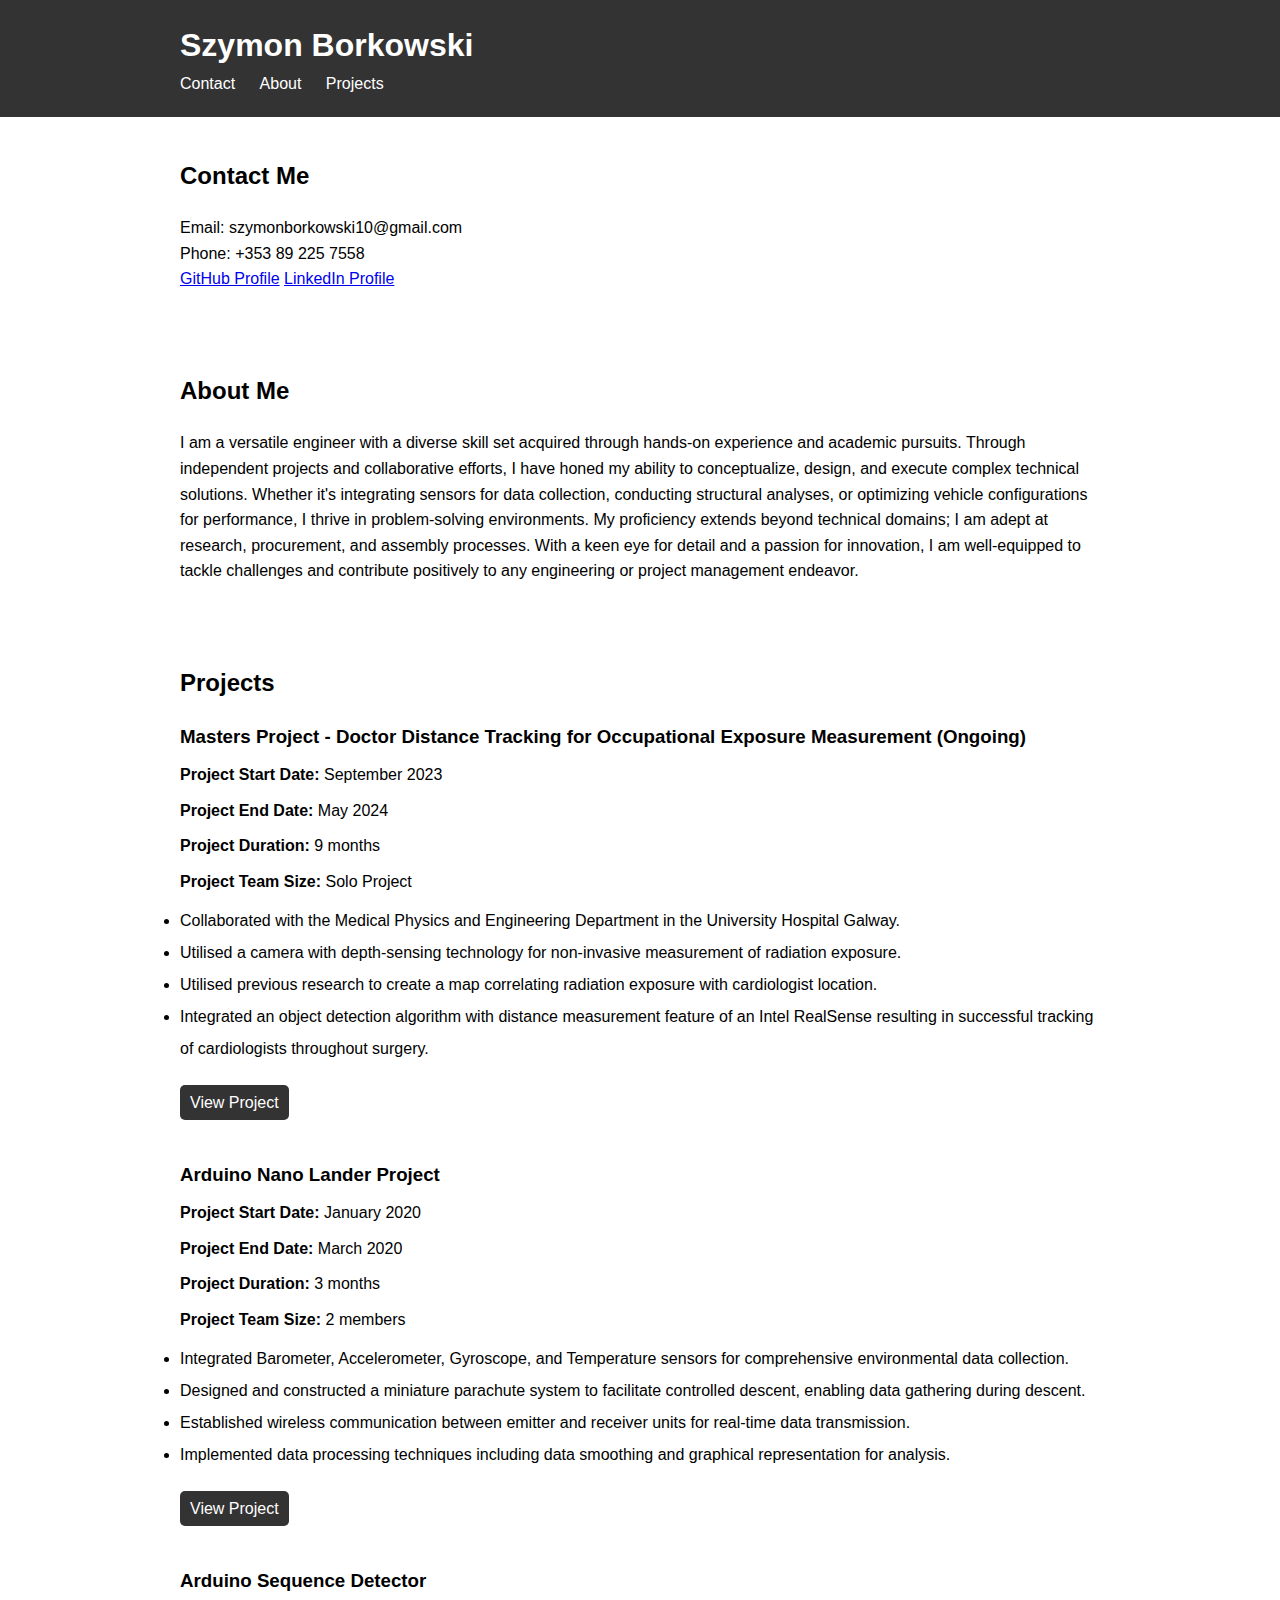
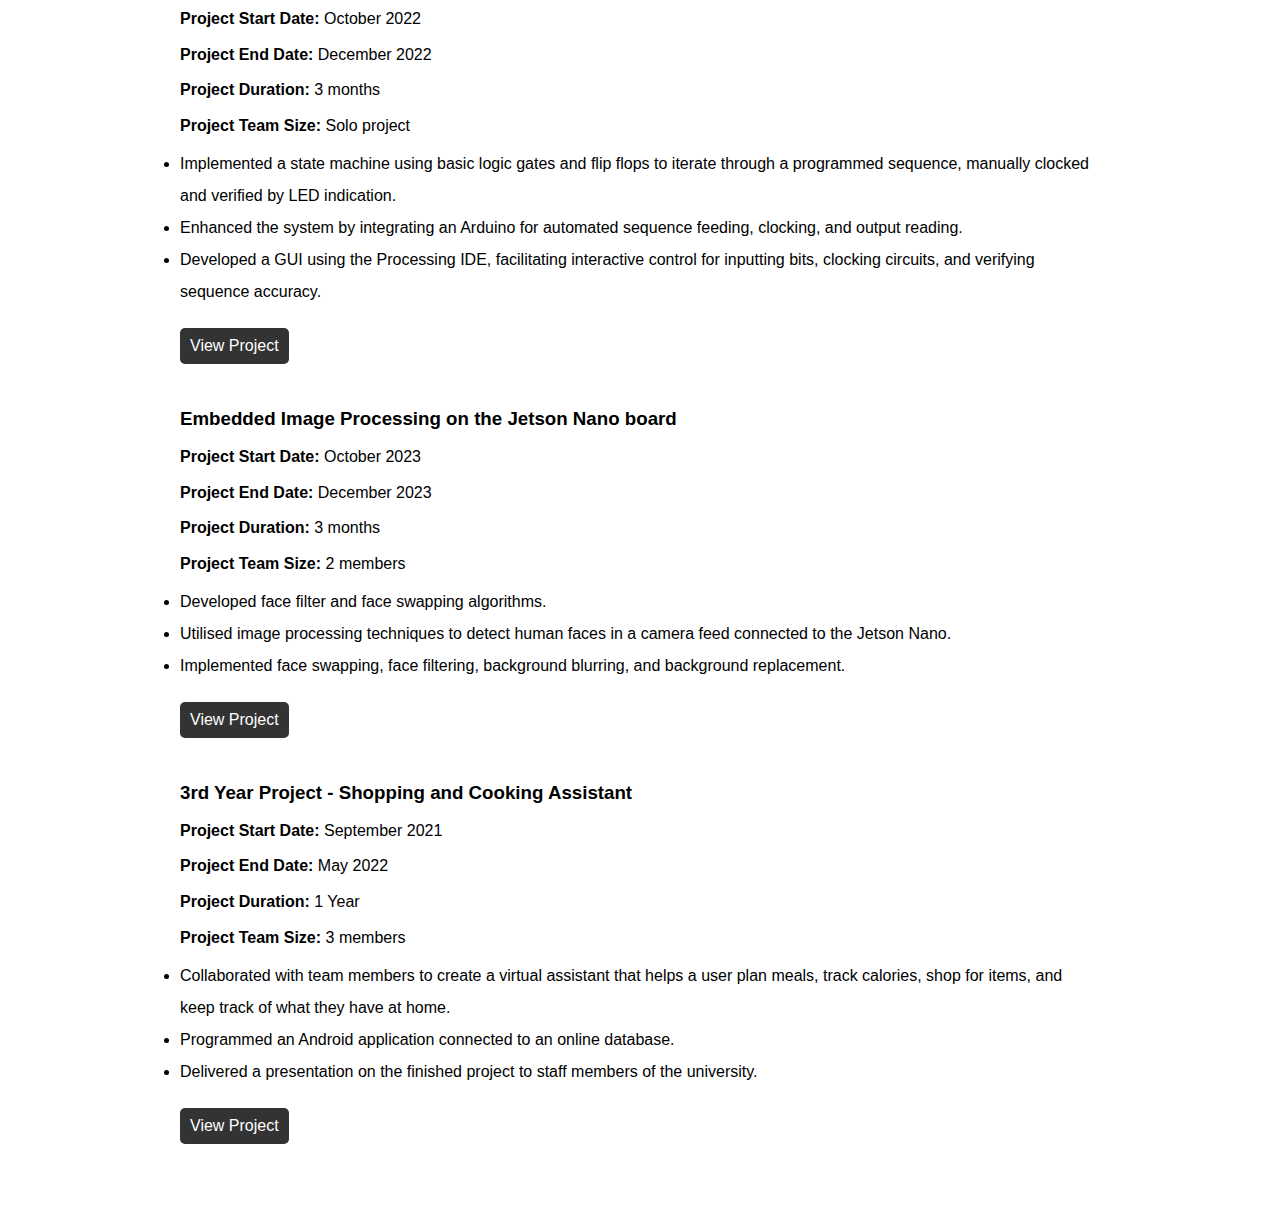
<file: index.html>
<!DOCTYPE html>
<html lang="en">
<head>
  <meta charset="UTF-8">
  <meta name="viewport" content="width=device-width, initial-scale=1.0">
  <title>Szymon Borkowski - CV</title>
  <link rel="stylesheet" href="styles.css">
</head>

<body>
  <header>
    <div class="container">
      <h1>Szymon Borkowski</h1>
      <nav>
        <ul>
          <li><a href="#contact">Contact</a></li>
          <li><a href="#about">About</a></li>
          <li><a href="#projects">Projects</a></li>
        </ul>
      </nav>
    </div>
  </header>

  <section id="contact">
    <div class="container">
      <h2>Contact Me</h2>
      <p>Email: szymonborkowski10@gmail.com</p>
      <p>Phone: +353 89 225 7558</p>
      <a href="https://github.com/szymonborkowski">GitHub Profile</a>
      <a href="https://www.linkedin.com/in/szymonborkowski/">LinkedIn Profile</a>
    </div>
  </section>

  <section id="about">
    <div class="container">
      <h2>About Me</h2>
      <p>
        I am a versatile engineer with a diverse skill set acquired through hands-on experience and academic pursuits.
        Through independent projects and collaborative efforts, I have honed my ability to conceptualize, design, and execute complex technical solutions. 
        Whether it's integrating sensors for data collection, conducting structural analyses, or optimizing vehicle configurations for performance, I thrive in problem-solving environments.
        My proficiency extends beyond technical domains; I am adept at research, procurement, and assembly processes.
        With a keen eye for detail and a passion for innovation, I am well-equipped to tackle challenges and contribute positively to any engineering or project management endeavor.
      </p>
    </div>
  </section>

  <section id="projects">
    <div class="container">
      <h2>Projects</h2>
      <div class="project">
        <h3>Masters Project - Doctor Distance Tracking for Occupational Exposure Measurement (Ongoing)</h3>
        <p><strong>Project Start Date:</strong> September 2023</p>
        <p><strong>Project End Date:</strong> May 2024</p>
        <p><strong>Project Duration:</strong> 9 months</p>
        <p><strong>Project Team Size:</strong> Solo Project</p>
        <ul>
          <li>Collaborated with the Medical Physics and Engineering Department in the University Hospital Galway.</li>
          <li>Utilised a camera with depth-sensing technology for non-invasive measurement of radiation exposure.</li>
          <li>Utilised previous research to create a map correlating radiation exposure with cardiologist location.</li>
          <li>Integrated an object detection algorithm with distance measurement feature of an Intel RealSense resulting in successful tracking of cardiologists throughout surgery.</li>
        </ul>        
        <a href="htmlprojects/mastersproject.html">View Project</a>
      </div>
      
      <div class="project">
        <h3>Arduino Nano Lander Project</h3>
        <p><strong>Project Start Date:</strong> January 2020</p>
        <p><strong>Project End Date:</strong> March 2020</p>
        <p><strong>Project Duration:</strong> 3 months</p>
        <p><strong>Project Team Size:</strong> 2 members</p>
        <ul>
          <li>Integrated Barometer, Accelerometer, Gyroscope, and Temperature sensors for comprehensive environmental data collection.</li>
          <li>Designed and constructed a miniature parachute system to facilitate controlled descent, enabling data gathering during descent.</li>
          <li>Established wireless communication between emitter and receiver units for real-time data transmission.</li>
          <li>Implemented data processing techniques including data smoothing and graphical representation for analysis.</li>
        </ul>        
        <a href="#">View Project</a>
      </div>

      <div class="project">
        <h3>Arduino Sequence Detector</h3>
        <p><strong>Project Start Date:</strong> October 2022</p>
        <p><strong>Project End Date:</strong> December 2022</p>
        <p><strong>Project Duration:</strong> 3 months</p>
        <p><strong>Project Team Size:</strong> Solo project </p>
        <ul>
          <li>Implemented a state machine using basic logic gates and flip flops to iterate through a programmed sequence, manually clocked and verified by LED indication.</li>
          <li>Enhanced the system by integrating an Arduino for automated sequence feeding, clocking, and output reading.</li>
          <li>Developed a GUI using the Processing IDE, facilitating interactive control for inputting bits, clocking circuits, and verifying sequence accuracy.</li>
        </ul>
        <a href="#">View Project</a>
      </div>

      <div class="project">
        <h3>Embedded Image Processing on the Jetson Nano board</h3>
        <p><strong>Project Start Date:</strong> October 2023</p>
        <p><strong>Project End Date:</strong> December 2023</p>
        <p><strong>Project Duration:</strong> 3 months</p>
        <p><strong>Project Team Size:</strong> 2 members </p>
        <ul>
          <li>Developed face filter and face swapping algorithms.</li>
          <li>Utilised image processing techniques to detect human faces in a camera feed connected to the Jetson Nano.</li>
          <li>Implemented face swapping, face filtering, background blurring, and background replacement.</li>
        </ul>
        <a href="#">View Project</a>
      </div>

      <div class="project">
        <h3>3rd Year Project - Shopping and Cooking Assistant </h3>
        <p><strong>Project Start Date:</strong> September 2021 </p>
        <p><strong>Project End Date:</strong> May 2022 </p>
        <p><strong>Project Duration:</strong> 1 Year </p>
        <p><strong>Project Team Size:</strong> 3 members </p>
        <ul>
          <li>Collaborated with team members to create a virtual assistant that helps a user plan meals, track calories, shop for items, and keep track of what they have at home.</li>
          <li>Programmed an Android application connected to an online database.</li>
          <li>Delivered a presentation on the finished project to staff members of the university.</li>
        </ul>
        <a href="htmlprojects/thirdyearproject.html">View Project</a>
      </div>

    </div>
  </section>

  <script src="script.js"></script>
</body>
</html>
</file>
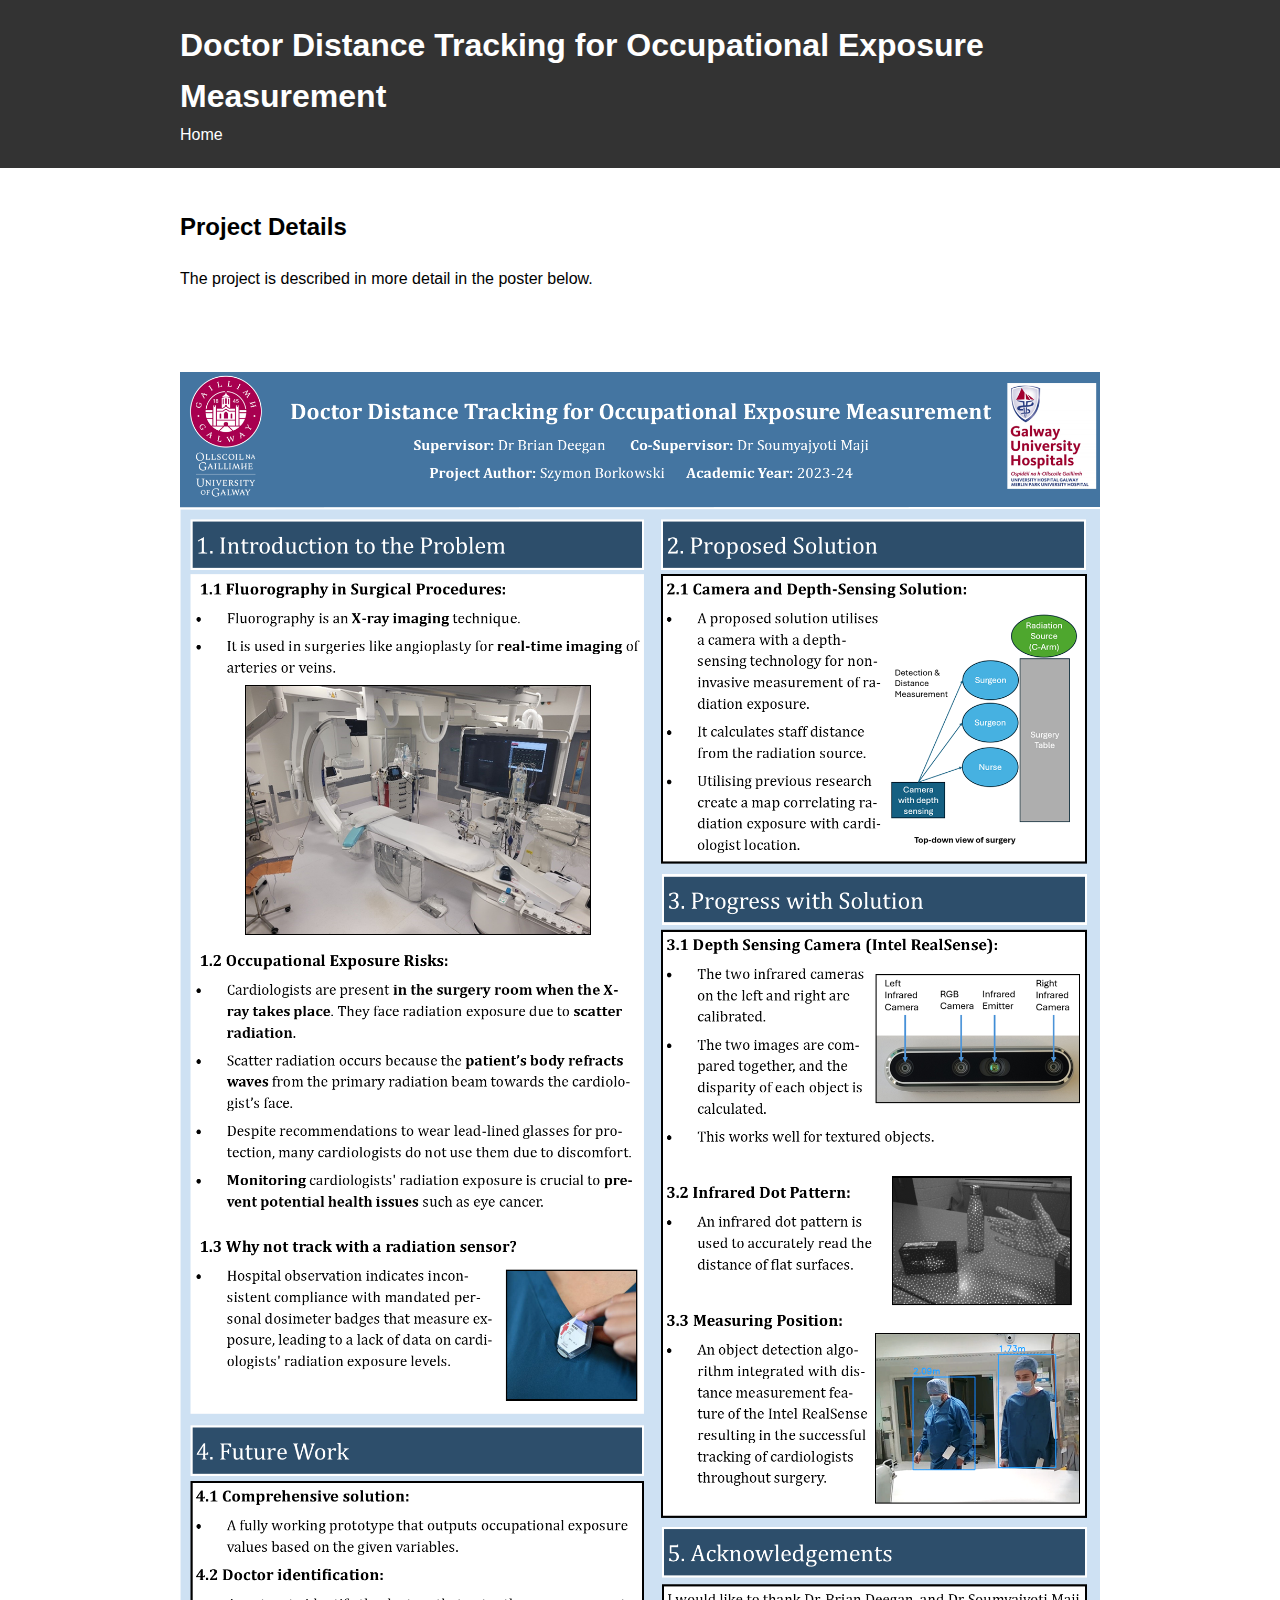
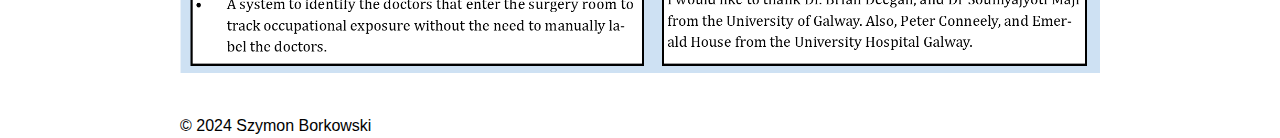
<file: htmlprojects/mastersproject.html>
<!DOCTYPE html>
<html lang="en">
<head>
  <meta charset="UTF-8">
  <meta name="viewport" content="width=device-width, initial-scale=1.0">
  <title>Masters Project</title>
  <link rel="stylesheet" href="../styles.css">
</head>

<body>
    <header>
      <div class="container">
        <h1>Doctor Distance Tracking for Occupational Exposure Measurement</h1>
        <nav>
            <ul>
                <li><a href="../index.html">Home</a></li>
            </ul>
        </nav>
      </div>
    </header>

    <section id="projectdetail">
      <div class="container">
          <h2>Project Details</h2>
          <p>The project is described in more detail in the poster below.</p>
      </div>
    </section>

    <section id="projectposter">
      <div class="container">
        <img src="../images/masters_project_poster.png" class="image">
      </div>
    </section>

    <footer>
      <div class="container"
        <p>&copy; 2024 Szymon Borkowski</p>
      </div>
    </footer>

</body>
</html>
</file>
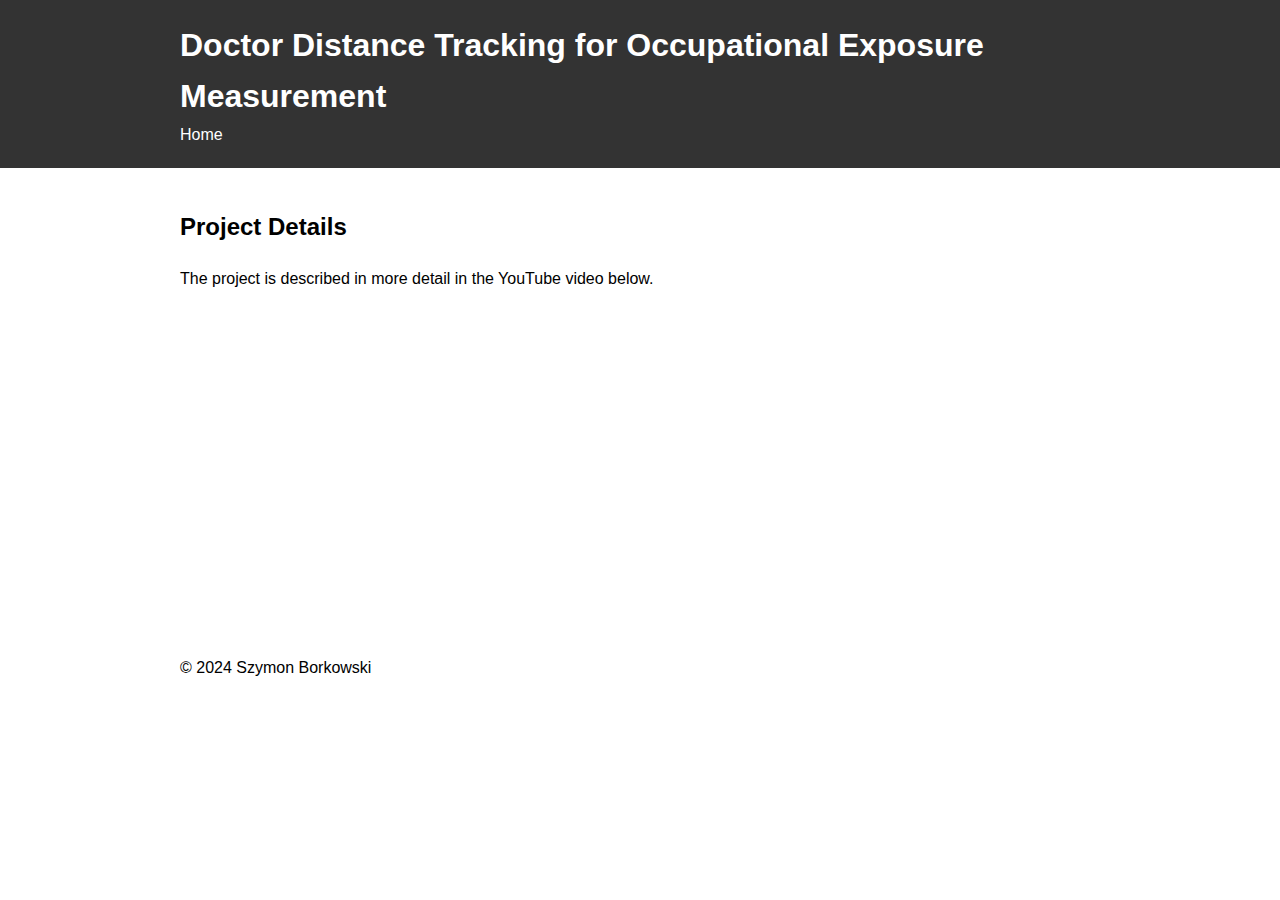
<file: htmlprojects/thirdyearproject.html>
<!DOCTYPE html>
<html lang="en">
<head>
  <meta charset="UTF-8">
  <meta name="viewport" content="width=device-width, initial-scale=1.0">
  <title>Masters Project</title>
  <link rel="stylesheet" href="../styles.css">
</head>

<body>
    <header>
      <div class="container">
        <h1>Doctor Distance Tracking for Occupational Exposure Measurement</h1>
        <nav>
            <ul>
                <li><a href="../index.html">Home</a></li>
            </ul>
        </nav>
      </div>
    </header>

    <section id="projectdetail">
      <div class="container">
          <h2>Project Details</h2>
          <p>The project is described in more detail in the YouTube video below.</p>
          <iframe width="560" height="315" src="https://www.youtube.com/embed/EFMevtBgwec?si=NT3Pk2128WBqill4" title="YouTube video player" frameborder="0" allow="accelerometer; autoplay; clipboard-write; encrypted-media; gyroscope; picture-in-picture; web-share" allowfullscreen></iframe>
      </div>
    </section>

    <footer>
      <div class="container"
        <p>&copy; 2024 Szymon Borkowski</p>
      </div>
    </footer>

</body>
</html>
</file>
<file: styles.css>
/* Reset CSS */
* {
    margin: 0;
    padding: 0;
    box-sizing: border-box;
  }
  
  body {
    font-family: Arial, sans-serif;
    line-height: 1.6;
  }
  
  .container {
    max-width: 960px;
    margin: auto;
    padding: 0 20px;
  }
  
  header {
    background: #333;
    color: #fff;
    padding: 20px 0;
  }
  
  header h1 {
    font-size: 2rem;
  }
  
  nav ul {
    list-style: none;
  }
  
  nav ul li {
    display: inline;
  }
  
  nav ul li a {
    color: #fff;
    text-decoration: none;
    margin-right: 20px;
  }
  
  section {
    padding: 40px 0;
  }
  
  section h2 {
    font-size: 1.5rem;
    margin-bottom: 20px;
  }
  
  .project {
    margin-bottom: 20px;
  }
  
  .project h3 {
    margin-bottom: 10px;
  }
  
  .project a {
    display: inline-block;
    padding: 5px 10px;
    background: #333;
    color: #fff;
    text-decoration: none;
    border-radius: 5px;
    margin-bottom: 20px;
  }
  
  .project ul {
    margin-bottom: 20px; /* Add margin at the bottom of the list */
    line-height: 2; /* Set line height to 1.5 times the font size */
  }
  
  .project p {
    margin-bottom: 10px; /* Add margin at the bottom of paragraphs */
  }

  .image{
    display: block;
    max-width: 100%;
    height: auto;
    }
</file>
